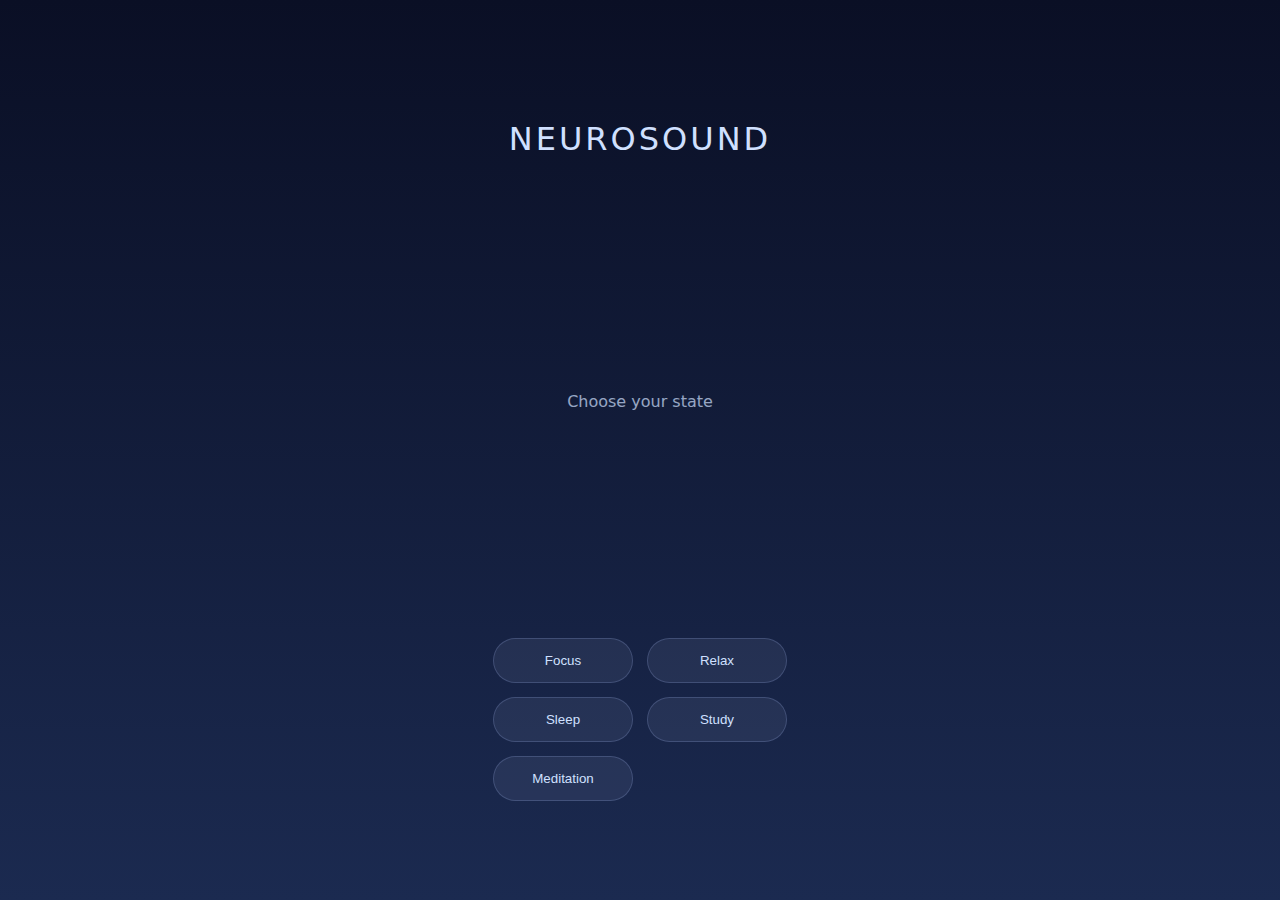
<file: index.html>
<!DOCTYPE html>
<html lang="en">
<head>
  <meta charset="UTF-8">
  <title>NeuroSound</title>
  <link rel="stylesheet" href="style.css">
</head>
<body>

<div class="center">
  <h1>NEUROSOUND</h1>
  <p class="subtitle">Choose your state</p>

  <div class="grid">
    <button onclick="go('focus')">Focus</button>
    <button onclick="go('relax')">Relax</button>
    <button onclick="go('sleep')">Sleep</button>
    <button onclick="go('study')">Study</button>
    <button onclick="go('meditation')">Meditation</button>
  </div>
</div>

<script>
function go(mode) {
  location.href = `session.html?mode=${mode}`;
}
</script>

</body>
</html>
</file>
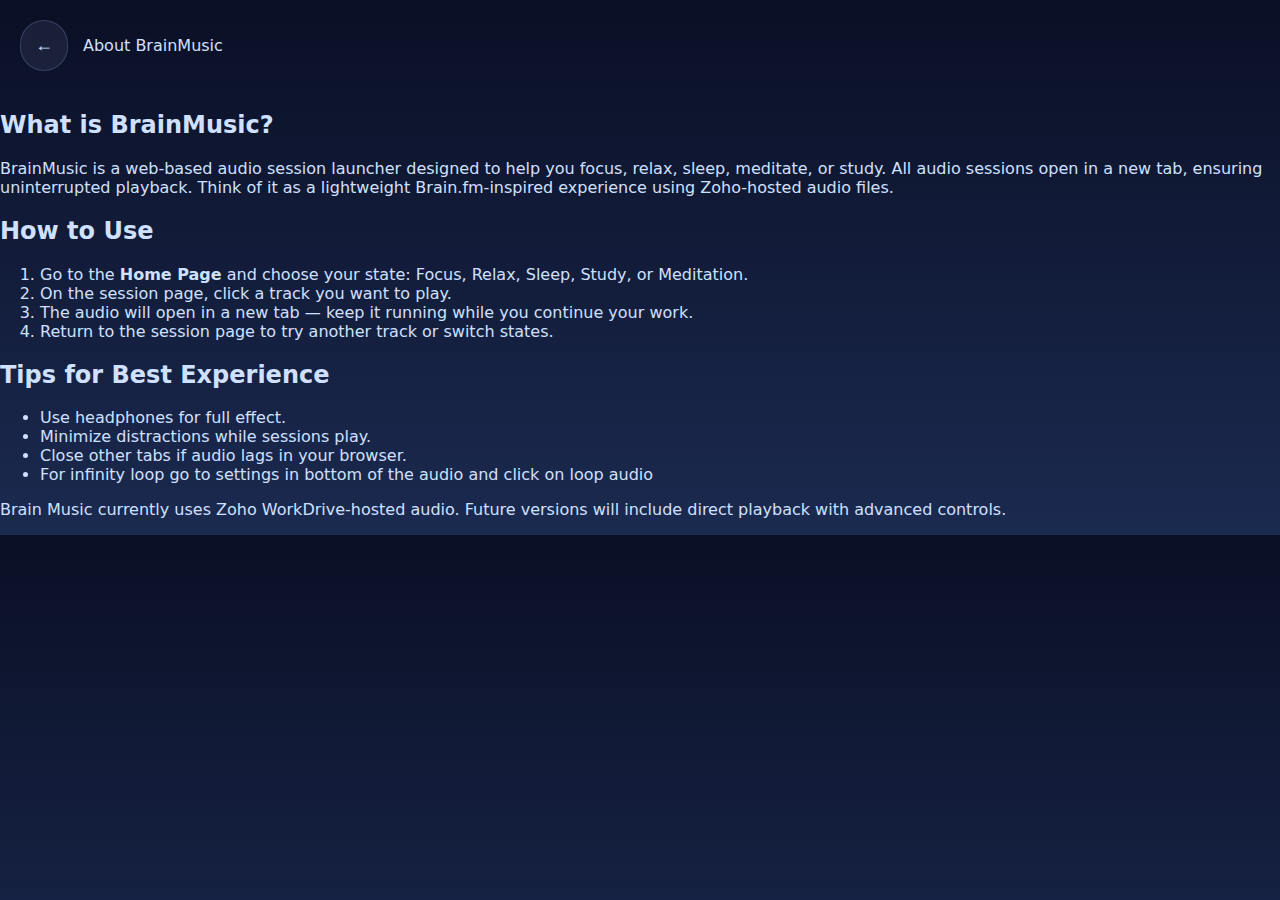
<file: about.html>
<!DOCTYPE html>
<html lang="en">
<head>
  <meta charset="UTF-8">
  <title>About BrainMusic</title>
  <link rel="stylesheet" href="style.css">
</head>
<body>

<header>
  <button class="back" onclick="history.back()">←</button>
  <span>About BrainMusic</span>
</header>

<div class="content">
  <h2>What is BrainMusic?</h2>
  <p>
    BrainMusic is a web-based audio session launcher designed to help you focus, relax, sleep, meditate, or study. 
    All audio sessions open in a new tab, ensuring uninterrupted playback. Think of it as a lightweight Brain.fm-inspired experience using Zoho-hosted audio files.
  </p>

  <h2>How to Use</h2>
  <ol>
    <li>Go to the <strong>Home Page</strong> and choose your state: Focus, Relax, Sleep, Study, or Meditation.</li>
    <li>On the session page, click a track you want to play.</li>
    <li>The audio will open in a new tab — keep it running while you continue your work.</li>
    <li>Return to the session page to try another track or switch states.</li>
  </ol>

  <h2>Tips for Best Experience</h2>
  <ul>
    <li>Use headphones for full effect.</li>
    <li>Minimize distractions while sessions play.</li>
    <li>Close other tabs if audio lags in your browser.</li>
    <li> For infinity loop go to settings in bottom of the audio and click on loop audio </li>
  </ul>

  <p class="footer-note">
   Brain Music currently uses Zoho WorkDrive-hosted audio. Future versions will include direct playback with advanced controls.
  </p>
</div>

</body>
</html>
</file>
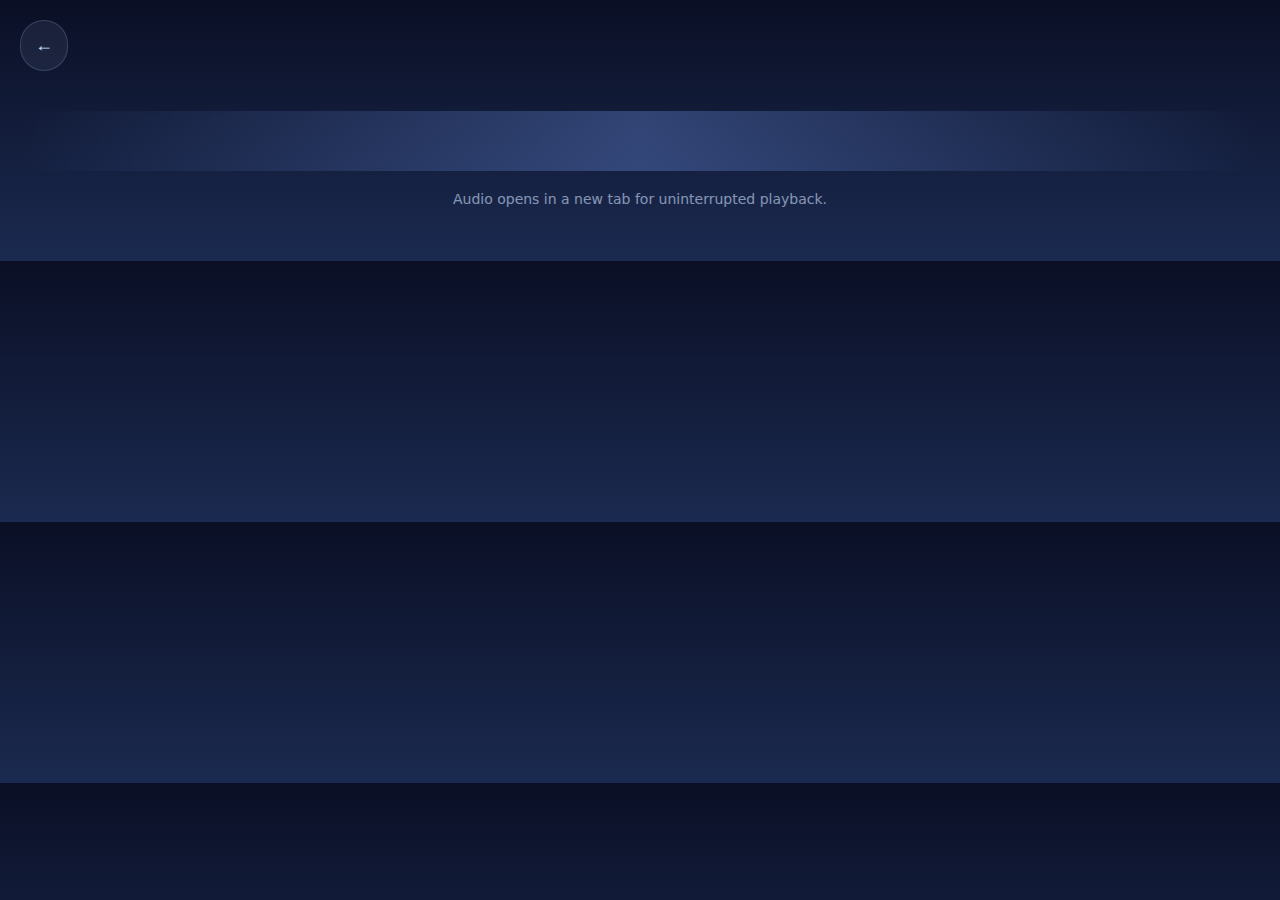
<file: session.html>
<!DOCTYPE html>
<html lang="en">
<head>
  <meta charset="UTF-8">
  <title>Session</title>
  <link rel="stylesheet" href="style.css">
</head>
<body>

<header>
  <button class="back" onclick="history.back()">←</button>
  <span id="title"></span>
</header>

<div class="wave"></div>

<p class="hint">
  Audio opens in a new tab for uninterrupted playback.
</p>

<div id="tracks" class="track-grid"></div>

<script>
const params = new URLSearchParams(location.search);
const mode = params.get("mode");
document.getElementById("title").textContent = mode.toUpperCase();

/* 🎧 TRACK DATA (ZOHO MODE) */
const data = {
  focus: [
    { name: "Rain Drops", url: "https://workdrive.zoho.in/file/2ra2h690f3d2f386d4ac98355e99c0b8539cd" },
    { name: "Initiation", url: "https://workdrive.zoho.in/file/2ra2he349cadebbe146b58598f6fd95f50f89" }
  ],
  relax: [
    { name: "Ice Worlds", url: "https://workdrive.zoho.in/file/2ra2ha10e97e3905c4a57ba18cf0e5d60e8ec" },
    { name: "Phosphorescence", url: "https://workdrive.zoho.in/file/2ra2ha14fb5147e114f4d87241d10aa83e7d7" }
  ],
  sleep: [
    { name: "Perigee", url: "https://workdrive.zoho.in/file/2ra2ha8d8278dc0e54e2583d10a4486b24ea5" },
    { name: "Delta Brainwave", url: "https://workdrive.zoho.in/file/2ra2hadf53c3814e54d75a72c7f643c89392a" }
  ],
  meditation: [
    { name: "Self Belief", url: "https://workdrive.zoho.in/file/2ra2h38ddfb88e27c4a3490e270371ae74f24" }
  ],
  study: [
    { name: "Study Session", url: "https://workdrive.zoho.in/file/2ra2ha3acdc4bf1b5477b9e13e323c14bf662" }
  ]
};

const container = document.getElementById("tracks");

data[mode].forEach(track => {
  const card = document.createElement("div");
  card.className = "track";
  card.innerHTML = `<strong>${track.name}</strong><br><span>Open session</span>`;
  card.onclick = () => openTrack(track);
  container.appendChild(card);
});

function openTrack(track) {
  window.open(track.url, "_blank", "noopener,noreferrer");
}
</script>

</body>
</html>
</file>
<file: style.css>
body {
  margin: 0;
  font-family: Inter, system-ui, sans-serif;
  background: linear-gradient(180deg, #0a0f25, #1b2a50); /* deep bluish gradient */
  color: #d0e0ff;
}

.center {
  height: 100vh;
  display: grid;
  place-items: center;
  text-align: center;
}

h1 {
  letter-spacing: 3px;
  font-weight: 500;
}

.subtitle {
  opacity: 0.7;
  margin-bottom: 30px;
}

.grid {
  display: grid;
  grid-template-columns: repeat(2, 140px);
  gap: 14px;
}

button {
  padding: 14px;
  border-radius: 999px;
  background: rgba(200,220,255,0.08); /* bluish glass */
  border: 1px solid rgba(180,200,255,0.2); /* bluish border */
  color: #d0e0ff;
  cursor: pointer;
  transition: all 0.2s ease;
}

button:hover {
  border-color: #7aa2ff;
  color: #7aa2ff;
  background: rgba(122,162,255,0.15);
}

header {
  display: flex;
  align-items: center;
  gap: 15px;
  padding: 20px;
}

.back {
  font-size: 18px;
}

.wave {
  height: 60px;
  margin: 20px;
  border-radius: 12px;
  background: linear-gradient(
    90deg,
    transparent,
    rgba(122,162,255,0.3),
    transparent
  );
  animation: wave 8s linear infinite;
}

@keyframes wave {
  from { background-position: 0%; }
  to { background-position: 200%; }
}

.hint {
  text-align: center;
  opacity: 0.6;
  font-size: 14px;
}

.track-grid {
  display: grid;
  grid-template-columns: repeat(auto-fill, minmax(220px,1fr));
  gap: 14px;
  padding: 20px;
}

.track {
  padding: 16px;
  border-radius: 14px;
  background: rgba(200,220,255,0.08); /* bluish glass */
  border: 1px solid rgba(180,200,255,0.2); /* bluish border */
  cursor: pointer;
  transition: all 0.2s ease;
}

.track:hover {
  border-color: #7aa2ff;
  background: rgba(122,162,255,0.15);
}

.track span {
  opacity: 0.7;
  font-size: 13px;
}
</file>
